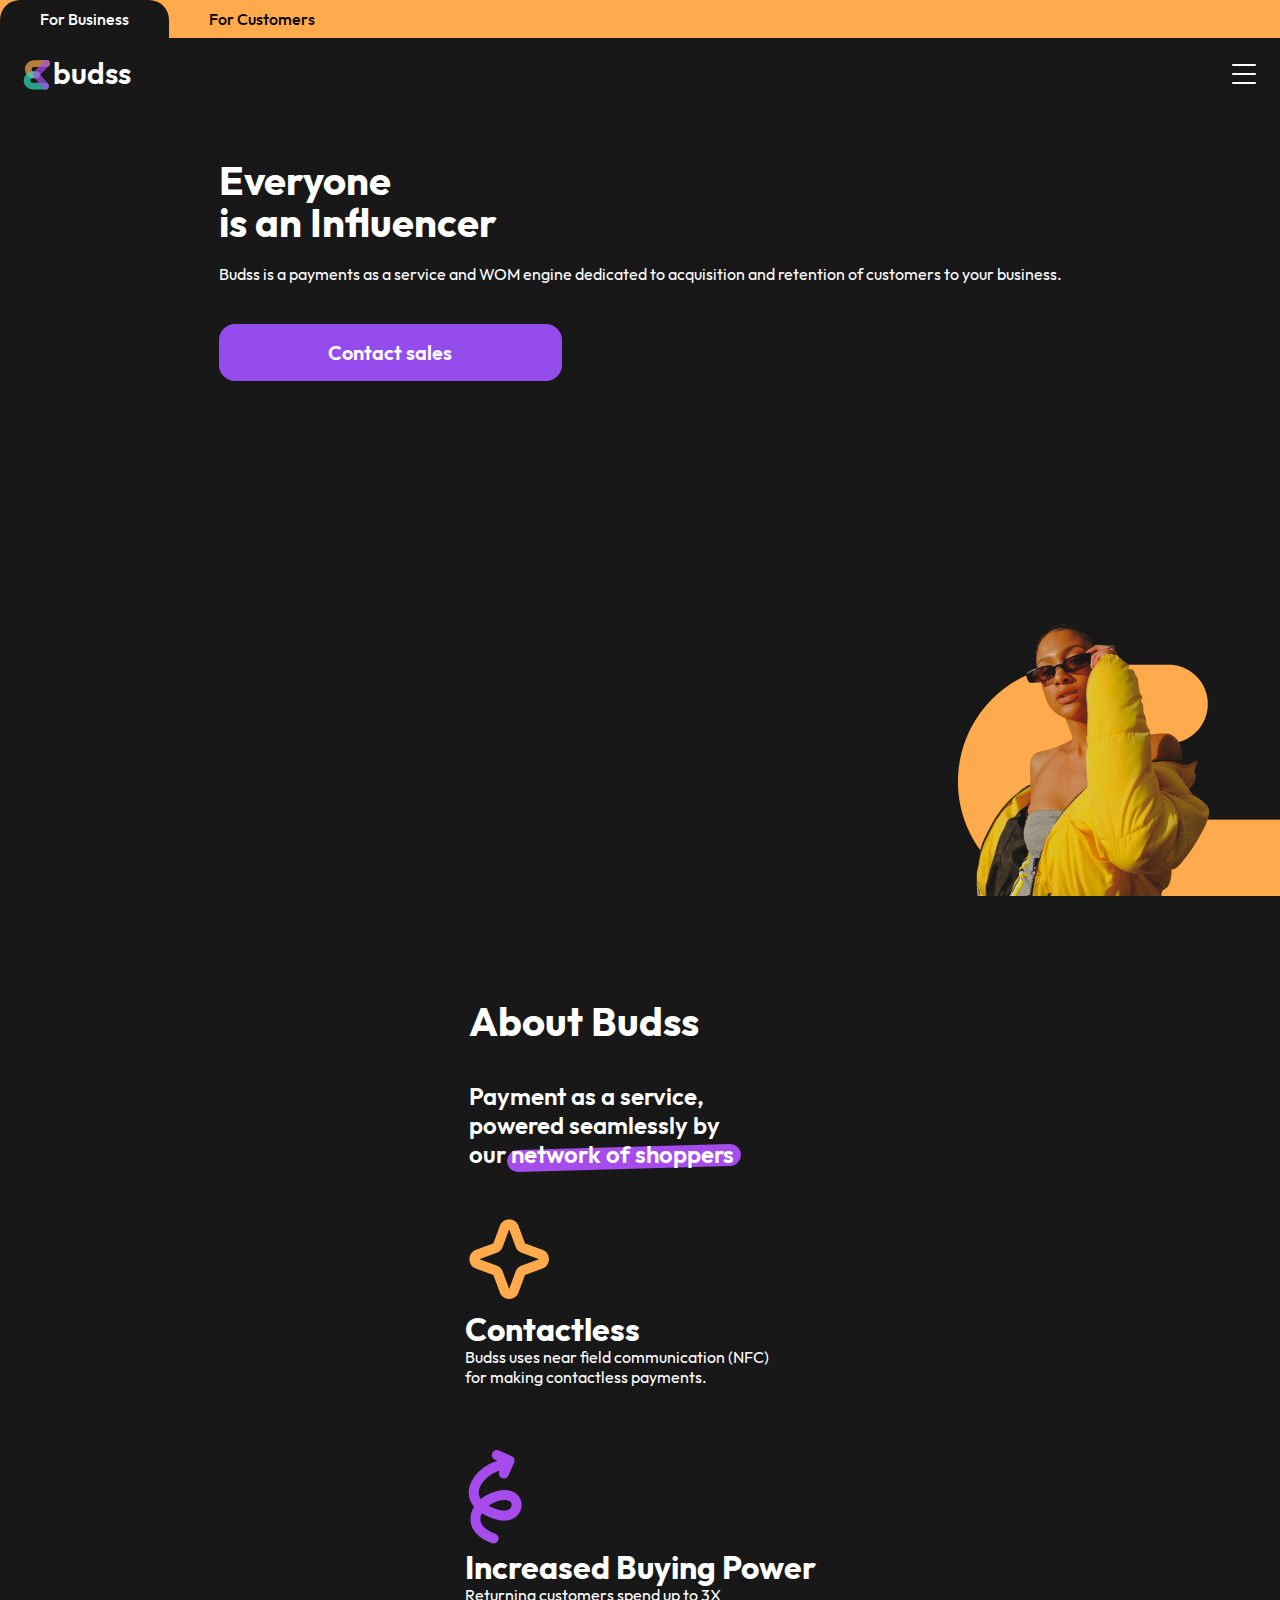
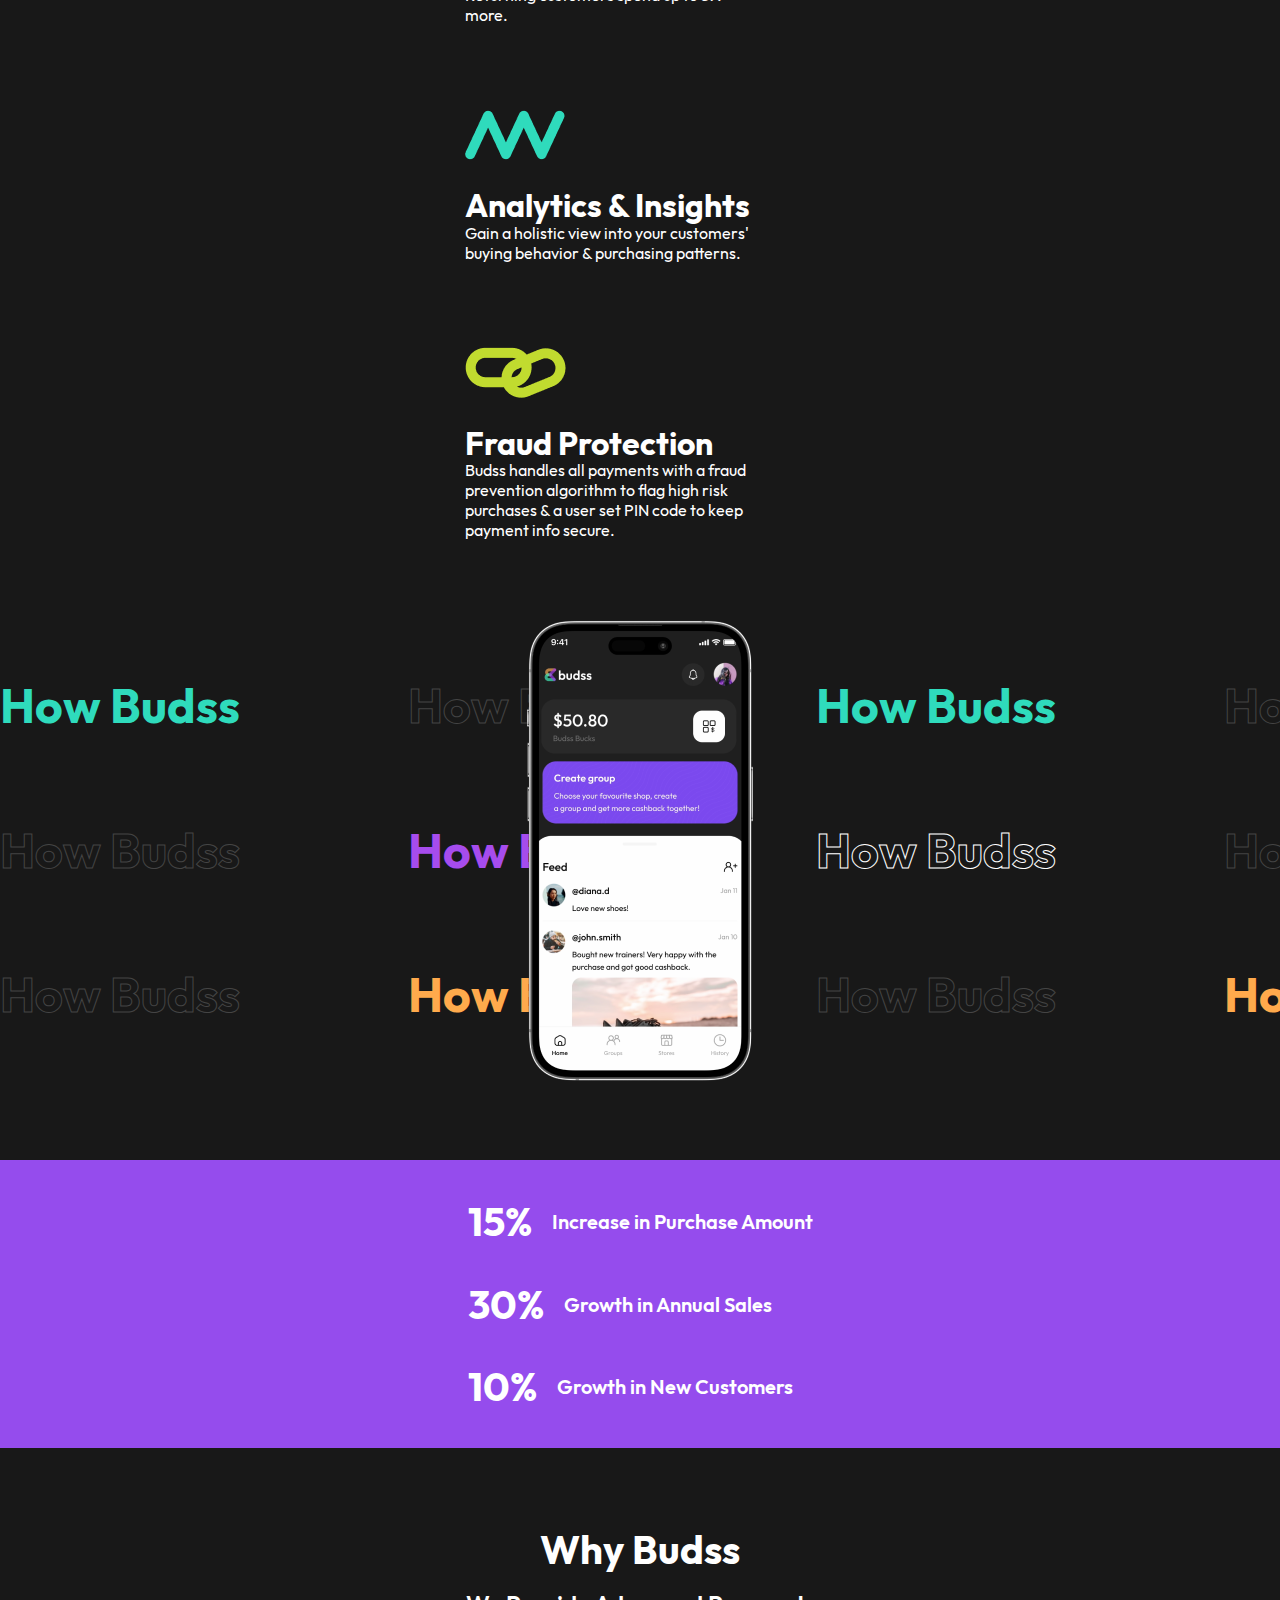
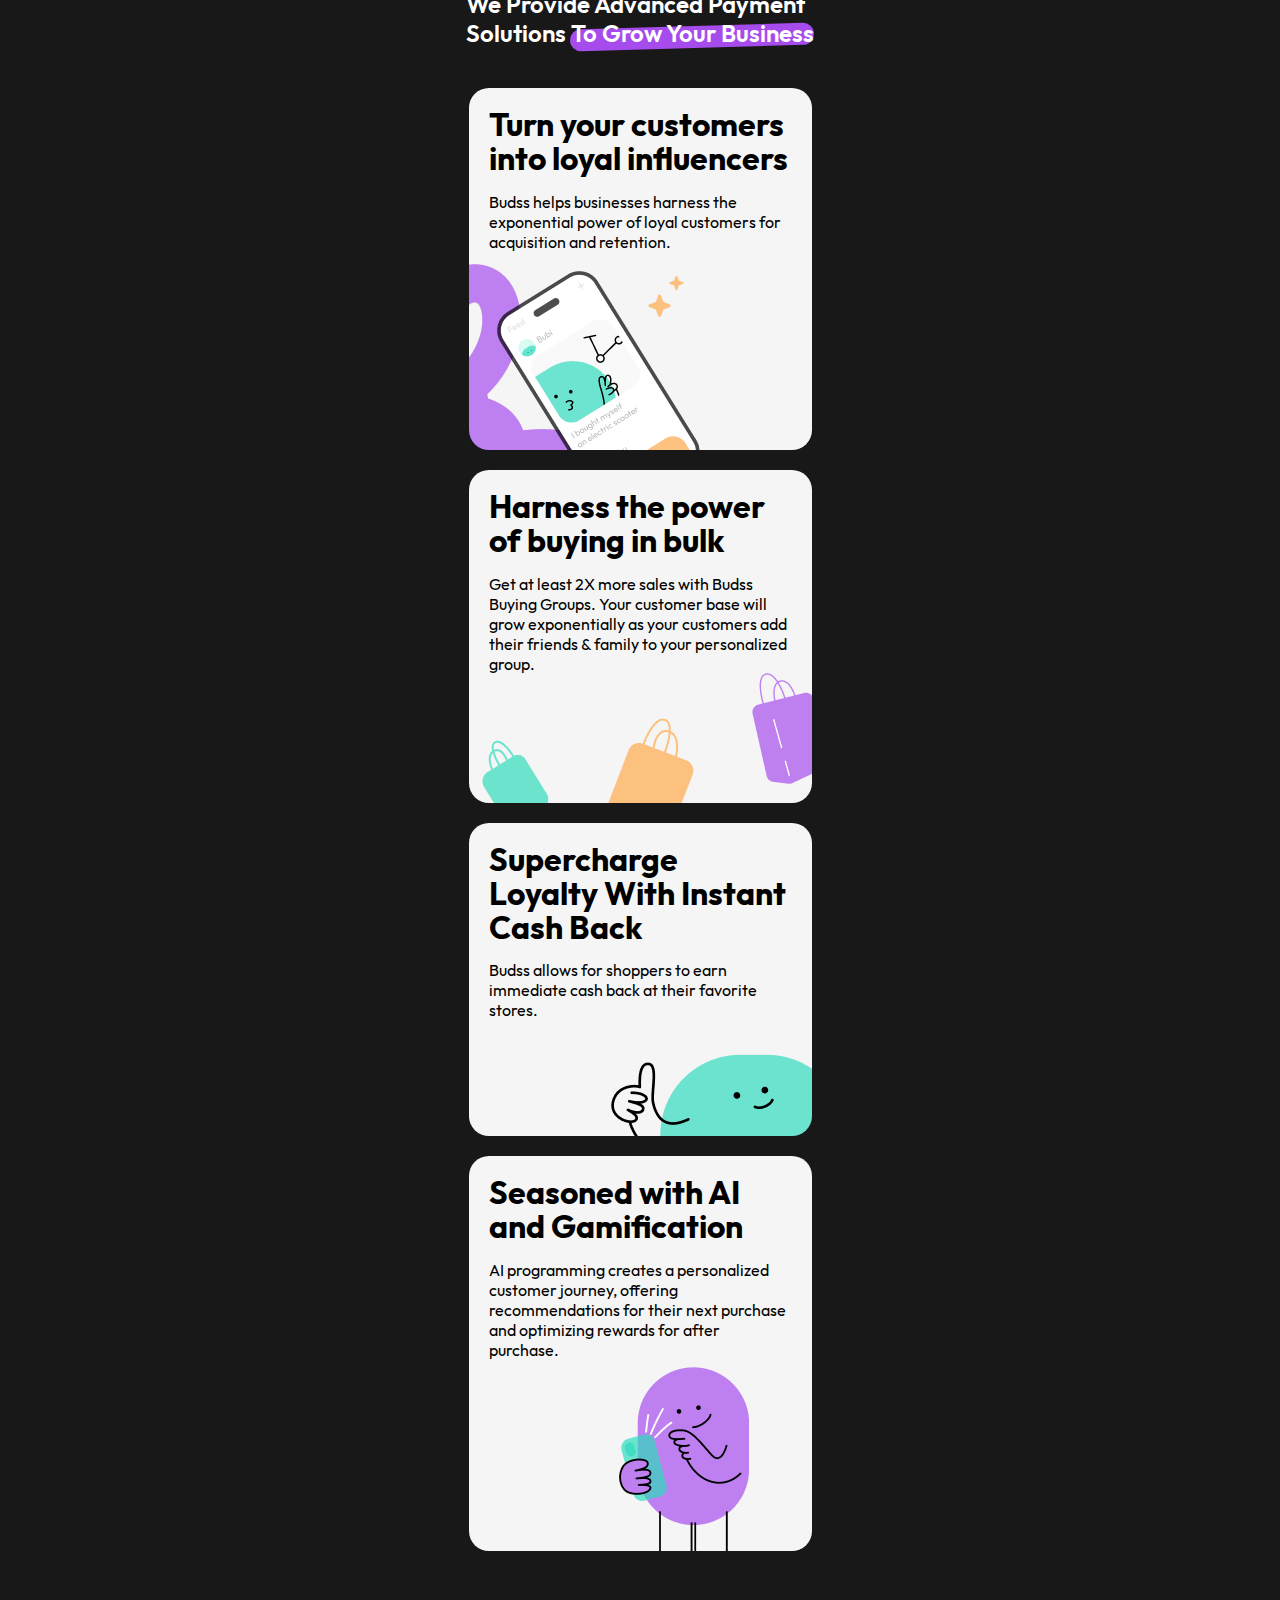
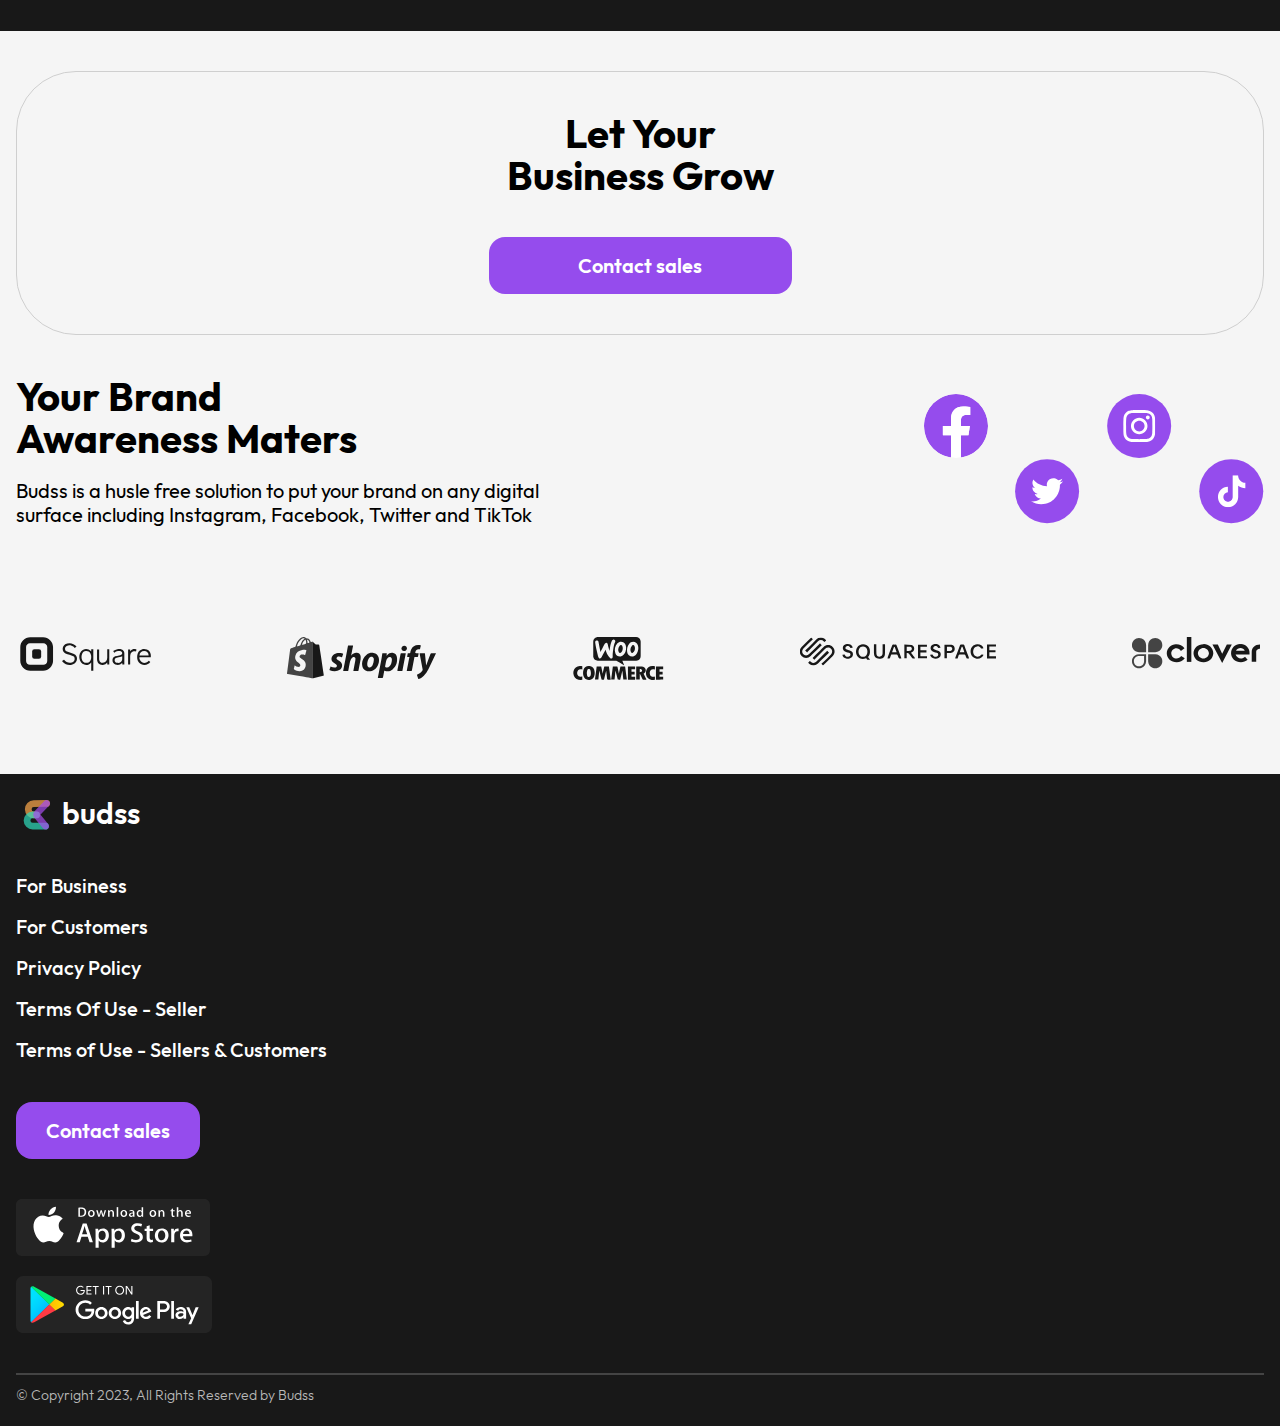
<file: index.html>
<!DOCTYPE html>
<html lang="en">
  <head>
    <meta charset="UTF-8" />
    <meta name="viewport" content="width=device-width, initial-scale=1.0" />
    <link href="style.css" rel="stylesheet" />
    <title>Budss</title>
  </head>
  <body>
    <nav class="nav">
      <ul class="nav__buttons">
        <li>
          <a
            href="#"
            title="for business"
            class="nav__button nav__button_active"
            >For Business</a
          >
        </li>
        <li>
          <a href="#" title="for customers" class="nav__button"
            >For Customers</a
          >
        </li>
      </ul>
    </nav>

    <header class="header">
      <a href="#" title="logo home" class="header__logo">budss</a>
      <button type="button" class="header__button-menu"></button>
      <button type="button" class="header__button-contact">
        Contact sales
      </button>
    </header>

    <div class="menu_background"></div>
    <nav class="menu">
      <div class="menu__header">
        <button type="button" class="menu__button-close"></button>
      </div>
      <button type="button" class="menu__button-contact">Contact sales</button>
      <ul class="menu__buttons-nav">
        <li><a href="#" class="menu__button-nav">For Business</a></li>
        <li><a href="#" class="menu__button-nav">For Customers</a></li>
        <li><a href="#" class="menu__button-nav">Privacy Policy</a></li>
        <li><a href="#" class="menu__button-nav">Terms Of Use - Seller</a></li>
        <li>
          <a href="#" class="menu__button-nav"
            >Terms of Use - Sellers & Customers</a
          >
        </li>
      </ul>
    </nav>

    <div class="cookies">
      <button type="button" class="cookies__button-close"></button>
      <p class="cookies__text">
        This website uses cookies to ensure you get the best experience on our
        website. They also allow us to analyze user behavior in order to
        constantly improve the website for you.
      </p>
      <ul class="cookies__buttons">
        <li>
          <button type="button" class="cookies__button cookies__button_accept">
            Accept
          </button>
        </li>
        <li>
          <button type="button" class="cookies__button cookies__button_decline">
            Decline
          </button>
        </li>
      </ul>
    </div>

    <div class="form-contact_background"></div>
    <div class="done">
      <button type="button" class="done__button-close"></button>
      <picture>
        <source
          media="(max-width: 1439px)"
          srcset="assets/images/like-mobile.png"
        />
        <source
          media="(min-width: 1440px)"
          srcset="assets/images/like-desktop.png"
        />
        <img src="assets/images/like-mobile.png" alt="like" />
      </picture>
      <h3 class="done__title">Thank you!</h3>
      <p class="done__text">
        Thank you, we have received your application and will contact you soon!
      </p>
      <button type="button" class="done__button">Super!</button>
    </div>
    <form class="form-contact">
      <div class="form-contact__inputs">
        <button type="button" class="form-contact__button-close"></button>

        <div class="form-contact__row">
          <label
            for="name-contact"
            class="form-contact__label form-contact__label_required"
            >Name</label
          >
          <input
            type="text"
            id="name-contact"
            class="form-contact__input"
            placeholder="Enter name"
          />
          <span id="name-error" class="form-contact__input-error"
            >This field is required.</span
          >
        </div>

        <div class="form-contact__row">
          <label
            for="email-contact"
            class="form-contact__label form-contact__label_required"
            >Email</label
          >
          <input
            type="text"
            id="email-contact"
            class="form-contact__input"
            placeholder="Enter email"
          />
          <span id="email-error" class="form-contact__input-error"
            >This field is required.</span
          >
        </div>

        <div class="form-contact__row">
          <label
            for="phone-number-contact"
            class="form-contact__label form-contact__label_required"
            >Phone number</label
          >
          <input
            type="tel"
            id="phone-number-contact"
            class="form-contact__input form-contact__flag"
            placeholder="+7 900 000 00 00"
          />
          <span id="phone-number-error" class="form-contact__input-error"
            >This field is required.</span
          >
        </div>

        <div class="form-contact__row">
          <label for="company-contact" class="form-contact__label"
            >Company</label
          >
          <input
            type="text"
            id="company-contact"
            class="form-contact__input"
            placeholder="Enter company"
          />
        </div>

        <div class="form-contact__row">
          <label for="url-contact" class="form-contact__label"
            >Website/Store URL</label
          >
          <input
            type="url"
            id="url-contact"
            class="form-contact__input"
            placeholder="Enter Website/Store URL"
          />
        </div>
      </div>

      <span id="form-error-message" class="form-contact__error"
        >Please fill in all required fields</span
      >

      <p class="form-contact__text">
        By submitting this form you are agreeing to Budss's
        <a href="#" class="form-contact__links" title="Privacy Policy"
          >Privacy Policy</a
        >
        and
        <a href="#" class="form-contact__links" title="Terms of Use"
          >Terms of Use</a
        >
      </p>

      <button type="submit" class="form-contact__button-submit">
        Contact sales
      </button>
    </form>

    <main class="main">
      <section class="hero">
        <div class="hero__wrap">
          <div class="hero__content">
            <h2 class="hero__title">Everyone<br />is an Influencer</h2>
            <p class="hero__text">
              Budss is a payments as a service and WOM engine dedicated to
              acquisition and retention of customers to your business.
            </p>
          </div>
          <button type="button" class="hero__button-contact">
            Contact sales
          </button>
        </div>

        <div class="hero__picture">
          <picture>
            <source
              media="(max-width: 1439px)"
              srcset="assets/images/girl275.png"
            />
            <source
              media="(min-width: 1440px)"
              srcset="assets/images/girl845.png"
            />
            <img
              class="hero__image-girl"
              src="assets/images/girl275.png"
              alt="girl"
            />
          </picture>
        </div>
      </section>

      <section class="about">
        <div class="about__title-container">
          <h2 class="about__title">About Budss</h2>
          <p class="about__title-text">
            Payment as a service,<br />powered seamlessly by<br />our network of
            shoppers
          </p>
        </div>
        <div class="about__content">
          <div class="about__wrap about__wrap_gap70">
            <div class="about__card">
              <picture>
                <img src="assets/images/star.png" alt="star" />
              </picture>
              <h3 class="about__subtitle">Contactless</h3>
              <p class="about__text about__text-width321">
                Budss uses near field communication (NFC) for making contactless
                payments.
              </p>
            </div>
            <div class="about__card">
              <picture>
                <img src="assets/images/row.png" alt="row" />
              </picture>
              <h3 class="about__subtitle about__subtitle_width300">
                Increased Buying Power
              </h3>
              <p class="about__text about__text-width301">
                Returning customers spend up to 3X more.
              </p>
            </div>
          </div>
          <div class="about__wrap about__wrap_gap85">
            <div class="about__card">
              <picture>
                <img src="assets/images/wave.png" alt="wave" />
              </picture>
              <h3 class="about__subtitle about__subtitle_width228">
                Analytics & Insights
              </h3>
              <p class="about__text about__text-width306">
                Gain a holistic view into your customers' buying behavior &
                purchasing patterns.
              </p>
            </div>
            <div class="about__card about__card_margin-bottom">
              <picture>
                <img src="assets/images/chain.png" alt="chain" />
              </picture>
              <h3 class="about__subtitle about__subtitle_width253">
                Fraud Protection
              </h3>
              <p class="about__text about__text-width336">
                Budss handles all payments with a fraud prevention algorithm to
                flag high risk purchases & a user set PIN code to keep payment
                info secure.
              </p>
            </div>
          </div>
        </div>
      </section>

      <div class="how-works">
        <div class="how-works__background">
          <div class="how-works__wrap">
            <div class="how-works__items how-works_marquee how-works_reverse">
              <div class="how-works__item how-works__item_green">
                How Budss Works
              </div>
              <div class="how-works__item how-works__item_black">
                How Budss Works
              </div>
            </div>
            <div
              aria-hidden="true"
              class="how-works__items how-works_marquee how-works_reverse"
            >
              <div class="how-works__item how-works__item_green">
                How Budss Works
              </div>
              <div class="how-works__item how-works__item_black">
                How Budss Works
              </div>
            </div>
          </div>
          <div class="how-works__wrap">
            <div class="how-works__items how-works_marquee">
              <div class="how-works__item how-works__item_black">
                How Budss Works
              </div>
              <div class="how-works__item how-works__item_purple">
                How Budss Works
              </div>
              <div class="how-works__item how-works__item_black2">
                How Budss Works
              </div>
            </div>
            <div aria-hidden="true" class="how-works__items how-works_marquee">
              <div class="how-works__item how-works__item_black">
                How Budss Works
              </div>
              <div class="how-works__item how-works__item_purple">
                How Budss Works
              </div>
              <div class="how-works__item how-works__item_black2">
                How Budss Works
              </div>
            </div>
          </div>
          <div class="how-works__wrap">
            <div class="how-works__items how-works_marquee how-works_reverse">
              <div class="how-works__item how-works__item_black">
                How Budss Works
              </div>
              <div class="how-works__item how-works__item_orange">
                How Budss Works
              </div>
            </div>
            <div
              aria-hidden="true"
              class="how-works__items how-works_marquee how-works_reverse"
            >
              <div class="how-works__item how-works__item_black">
                How Budss Works
              </div>
              <div class="how-works__item how-works__item_orange">
                How Budss Works
              </div>
            </div>
          </div>
        </div>
        <picture>
          <source
            media="(max-width: 1439px)"
            srcset="assets/images/phone228.png"
          />
          <source
            media="(min-width: 1440px)"
            srcset="assets/images/phone308.png"
          />
          <img
            class="how-works__image-phone"
            src="assets/images/phone228.png"
            alt="phone"
          />
        </picture>
      </div>

      <div class="statistic">
        <div class="statistic__content">
          <div class="statistic__wrap">
            <span class="statistic__percent">15%</span>
            <p class="statistic__text">
              Increase <br class="br-desktop" />in Purchase Amount
            </p>
          </div>
          <div class="statistic__wrap">
            <span class="statistic__percent">30%</span>
            <p class="statistic__text">
              Growth <br class="br-desktop" />in Annual Sales
            </p>
          </div>
          <div class="statistic__wrap">
            <span class="statistic__percent">10%</span>
            <p class="statistic__text">
              Growth in New <br class="br-desktop" />Customers
            </p>
          </div>
        </div>
      </div>

      <section class="why-budss">
        <div class="why-budss__title-container">
          <h2 class="why-budss__title">Why Budss</h2>
          <p class="why-budss__subtitle">
            We Provide Advanced Payment <br class="br-mobile" />Solutions
            <br class="br-desktop" />To Grow Your Business
          </p>
        </div>

        <div class="why-budss__cards">
          <div class="why-budss__wrap">
            <div class="why-budss__card1">
              <div class="why-budss__content">
                <h3 class="why-budss__card-title">
                  Turn your customers into loyal influencers
                </h3>
                <p class="why-budss__card-text why-budss__card-text_width334">
                  Budss helps businesses harness the exponential power of loyal
                  customers for acquisition and retention.
                </p>
              </div>
            </div>
            <div class="why-budss__card2">
              <div class="why-budss__content">
                <h3 class="why-budss__card-title">
                  Harness the power of buying in bulk
                </h3>
                <p class="why-budss__card-text why-budss__card-text_width416">
                  Get at least 2X more sales with Budss Buying Groups. Your
                  customer base will grow exponentially as your customers add
                  their friends & family to your personalized group.
                </p>
              </div>
            </div>
          </div>
          <div class="why-budss__wrap">
            <div class="why-budss__card3">
              <div class="why-budss__content">
                <h3
                  class="why-budss__card-title why-budss__card-title_width440"
                >
                  Supercharge Loyalty With Instant Cash Back
                </h3>
                <p class="why-budss__card-text why-budss__card-text_width308">
                  Budss allows for shoppers to earn immediate cash back at their
                  favorite stores.
                </p>
              </div>
            </div>
            <div class="why-budss__card4">
              <div class="why-budss__content">
                <h3
                  class="why-budss__card-title why-budss__card-title_width395"
                >
                  Seasoned with AI and Gamification
                </h3>
                <p class="why-budss__card-text why-budss__card-text_width402">
                  AI programming creates a personalized customer journey,
                  offering recommendations for their next purchase and
                  optimizing rewards for after purchase.
                </p>
              </div>
            </div>
          </div>
        </div>
      </section>

      <section class="brand">
        <div class="brand__contact">
          <h2 class="brand__contact-title">Let Your Business Grow</h2>
          <button type="button" class="brand__button-contact">
            Contact sales
          </button>
        </div>
        <div class="brand__wrap">
          <div class="brand__content">
            <h2 class="brand__title">Your Brand<br />Awareness Maters</h2>
            <p class="brand__text">
              Budss is a husle free solution to put your brand on any digital
              surface including Instagram, Facebook, Twitter and TikTok
            </p>
          </div>

          <div class="brand__social">
            <picture>
              <source
                media="(max-width: 1439px)"
                srcset="
                  assets/images/Facebook64(запрещенная_в_РФ_организация).svg
                "
              />
              <source
                media="(min-width: 1440px)"
                srcset="
                  assets/images/Facebook90(запрещенная_в_РФ_организация).svg
                "
              />
              <img
                src="assets/images/Facebook64(запрещенная_в_РФ_организация).svg"
                alt="Facebook (запрещенная в РФ организация)"
              />
            </picture>

            <picture>
              <source
                media="(max-width: 1439px)"
                srcset="
                  assets/images/Twitter64(запрещенная_в_РФ_организация).svg
                "
              />
              <source
                media="(min-width: 1440px)"
                srcset="
                  assets/images/Twitter90(запрещенная_в_РФ_организация).svg
                "
              />
              <img
                class="brand__image_margin-top"
                src="assets/images/Twitter64(запрещенная_в_РФ_организация).svg"
                alt="Twitter (запрещенная в РФ организация)"
              />
            </picture>

            <picture>
              <source
                media="(max-width: 1439px)"
                srcset="
                  assets/images/Instagram64(запрещенная_в_РФ_организация).svg
                "
              />
              <source
                media="(min-width: 1440px)"
                srcset="
                  assets/images/Instagram90(запрещенная_в_РФ_организация).svg
                "
              />
              <img
                src="assets/images/Instagram64(запрещенная_в_РФ_организация).svg"
                alt="Instagram (запрещенная в РФ организация)"
              />
            </picture>

            <picture>
              <source
                media="(max-width: 1439px)"
                srcset="assets/images/TikTok64.svg"
              />
              <source
                media="(min-width: 1440px)"
                srcset="assets/images/TikTok90.svg"
              />
              <img
                class="brand__image_margin-top"
                src="assets/images/TikTok64.svg"
                alt="TikTok"
              />
            </picture>
          </div>
        </div>
        <div class="brand__logos">
          <picture>
            <source
              media="(max-width: 1439px)"
              srcset="assets/images/square-logo-mobile.svg"
            />
            <source
              media="(min-width: 1440px)"
              srcset="assets/images/square-logo-desktop.svg"
            />
            <img src="assets/images/square-logo-mobile.svg" alt="square" />
          </picture>
          <picture>
            <source
              media="(max-width: 1439px)"
              srcset="assets/images/shopify-logo-mobile.svg"
            />
            <source
              media="(min-width: 1440px)"
              srcset="assets/images/shopify-logo-desktop.svg"
            />
            <img src="assets/images/shopify-logo-mobile.svg" alt="shopify" />
          </picture>
          <picture>
            <source
              media="(max-width: 1439px)"
              srcset="assets/images/woocommerce-logo-mobile.svg"
            />
            <source
              media="(min-width: 1440px)"
              srcset="assets/images/woocommerce-logo-desktop.svg"
            />
            <img
              src="assets/images/woocommerce-logo-mobile.svg"
              alt="woocommerce"
            />
          </picture>
          <picture>
            <source
              media="(max-width: 1439px)"
              srcset="assets/images/squarespace-logo-mobile.svg"
            />
            <source
              media="(min-width: 1440px)"
              srcset="assets/images/squarespace-logo-desktop.svg"
            />
            <img
              src="assets/images/squarespace-logo-mobile.svg"
              alt="squarespace"
            />
          </picture>
          <picture>
            <source
              media="(max-width: 1439px)"
              srcset="assets/images/clover-logo-mobile.svg"
            />
            <source
              media="(min-width: 1440px)"
              srcset="assets/images/clover-logo-desktop.svg"
            />
            <img src="assets/images/clover-logo-mobile.svg" alt="clover" />
          </picture>
        </div>
      </section>
    </main>

    <footer class="footer">
      <div class="footer__content">
        <div class="footer__wrap">
          <nav class="footer__nav">
            <a href="#" title="logo home" class="footer__logo">budss</a>
            <ul class="footer__buttons-nav">
              <li><a href="#" class="footer__button-nav">For Business</a></li>
              <li><a href="#" class="footer__button-nav">For Customers</a></li>
              <li>
                <a
                  href="#"
                  class="footer__button-nav footer__button-nav_display-none"
                  >Privacy Policy</a
                >
              </li>
              <li>
                <a
                  href="#"
                  class="footer__button-nav footer__button-nav_display-none"
                  >Terms Of Use - Seller</a
                >
              </li>
              <li>
                <a
                  href="#"
                  class="footer__button-nav footer__button-nav_display-none"
                  >Terms of Use - Sellers & Customers</a
                >
              </li>
            </ul>
          </nav>
          <button type="button" class="footer__button-contact">
            Contact sales
          </button>
          <div class="footer__download">
            <a href="#" title="appstore" class="footer__button-download">
              <picture>
                <img src="assets/images/appstore.svg" alt="appstore" />
              </picture>
            </a>
            <a href="#" title="googleplay" class="footer__button-download">
              <picture>
                <img src="assets/images/googleplay.svg" alt="googleplay" />
              </picture>
            </a>
          </div>
        </div>
        <div class="footer__copyright-wrap">
          <div class="footer__copyright">
            <p class="footer__copyright-text">
              © Copyright 2023, All Rights Reserved by Budss
            </p>
          </div>
          <nav class="footer__copyright-nav">
            <ul class="copyright__buttons-nav">
              <li>
                <a href="#" class="copyright__button-nav">Privacy Policy</a>
              </li>
              <li>
                <a href="#" class="copyright__button-nav"
                  >Terms Of Use - Seller</a
                >
              </li>
              <li>
                <a href="#" class="copyright__button-nav"
                  >Terms of Use - Sellers & Customers</a
                >
              </li>
            </ul>
          </nav>
        </div>
      </div>
    </footer>

    <script src="script.js"></script>
  </body>
</html>
</file>
<file: style.css>
* {
  box-sizing: border-box;
  font-family: "Outfit Light";
  font-size: 16px;
}

body {
  min-width: 375px;
  background: #181818;
  margin: 0;
  padding: 0;
}

h1,
h2,
h3 {
  font-family: "Outfit Bold";
  margin: 0;
  padding: 0;
  color: #ffffff;
}

@font-face {
  font-family: "Outfit Light";
  src: url("assets/fonts/Outfit-Light.woff2");
}
@font-face {
  font-family: "Outfit Medium";
  src: url("assets/fonts/Outfit-Medium.woff2");
}
@font-face {
  font-family: "Outfit SemiBold";
  src: url("assets/fonts/Outfit-SemiBold.woff2");
}
@font-face {
  font-family: "Outfit Bold";
  src: url("assets/fonts/Outfit-Bold.woff2");
}
@font-face {
  font-family: "Outfit Regular";
  src: url("assets/fonts/Outfit-Regular.woff2");
}

p {
  padding: 0;
  margin: 0;
  color: #ffffff;
}

ul {
  list-style: none;
  margin: 0;
  padding: 0;
}

a {
  text-decoration: none;
}

a {
  color: #ffffff;
}

/* NAVIGATION */

.nav {
  width: 100%;
  height: 38px;
  background: #ffaa4c;
  display: flex;
  justify-content: flex-start;
}

.nav__buttons {
  display: flex;
  flex-direction: row;
}

.nav__buttons li {
  display: flex;
}

.nav__button {
  height: 38px;
  font-family: "Outfit Medium";
  color: #000000;
  padding: 9px 40px;
}

.nav__button_active {
  background: #181818;
  color: #ffffff;
  border-top-left-radius: 20px;
  border-top-right-radius: 20px;
}
/* HEADER */

.header {
  padding: 16px 16px;
  height: 71px;
  width: 100%;
  display: flex;
  justify-content: space-between;
  align-items: center;
  position: sticky;
  top: 0;
  background: #181818;
  z-index: 10;
}

.header__logo {
  font-family: "Outfit SemiBold";
  font-size: 29.6px;
  line-height: 13.6px;
  color: #ffffff;
  width: 115px;
  height: 39px;
  display: flex;
  align-items: center;
  justify-content: flex-end;
  position: relative;
}

.header__logo::before {
  content: "";
  position: absolute;
  left: 0px;
  background: url("assets/images/logo.svg") no-repeat;
  width: 42px;
  height: 42px;
}

.header__button-menu {
  border: none;
  background: url("assets/images/burger.svg");
  width: 40px;
  height: 40px;
  cursor: pointer;
}

.header__button-contact {
  display: none;
  font-family: "Outfit SemiBold";
  font-size: 20px;
  color: #ffffff;
  padding: 16px 30px;
  background: #954ced;
  border: none;
  border-radius: 16px;
  cursor: pointer;
}

/* MENU */

.menu_background {
  display: none;
  position: fixed;
  top: 0;
  bottom: 0;
  right: 0;
  left: 0;
  background: rgba(0, 0, 0, 0.2);
  z-index: 20;
}

.menu {
  display: none;
  flex-direction: column;
  justify-content: space-between;
  max-width: 375px;
  position: fixed;
  top: 0;
  bottom: 0;
  right: 0;
  left: 0;
  background: #181818;
  padding: 16px;
  z-index: 100;
}

.menu__header {
  height: 71px;
  display: flex;
  justify-content: flex-end;
}

.menu__button-close {
  background: url("assets/images/close.svg");
  width: 40px;
  height: 40px;
  border: none;
  cursor: pointer;
}

.menu__button-contact {
  font-family: "Outfit SemiBold";
  font-size: 20px;
  color: #ffffff;
  background: #954ced;
  border-radius: 16px;
  border: none;
  padding: 16px;
  cursor: pointer;
  transition: 0.3s ease;
}

.menu__buttons-nav {
  margin-bottom: 190px;
}

.menu__button-nav {
  font-family: "Outfit Medium";
  font-size: 20px;
  line-height: 36px;
  cursor: pointer;
}

.menu_display {
  display: flex;
}

/* COOKIES */

.cookies {
  width: 335px;
  background: #ffffff;
  padding: 30px 20px;
  position: fixed;
  bottom: 20px;
  left: calc(50% - 335px / 2);
  display: none;
  flex-direction: column;
  border-radius: 16px;
  z-index: 1000;
}

.cookies__button-close {
  content: "";
  position: absolute;
  width: 26px;
  height: 26px;
  background: url("assets/images/button-close-small.svg");
  border: none;
  top: 16px;
  right: 16px;
  cursor: pointer;
}

.cookies__text {
  margin-bottom: 40px;
  color: #383838;
  font-size: 20px;
  line-height: 140%;
}

.cookies__buttons {
  display: flex;
  flex-direction: column;
  gap: 20px;
}

.cookies__button {
  height: 57px;
  font-family: "Outfit SemiBold";
  font-size: 20px;
  padding: 16px 30px;
  width: 100%;
  border-radius: 16px;
  border: none;
  cursor: pointer;
}

.cookies__button_accept {
  background: #954ced;
  color: #ffffff;
}

.cookies__button_decline {
  background: #ffffff;
  outline: 2px solid #954ced;
  outline-offset: -2px;
}

.cookies_display-none {
  display: none;
}

.cookies_display {
  display: flex;
}

/* HERO */

.hero {
  height: calc(100vh - 109px);
  width: 100%;
  display: flex;
  flex-direction: column;
  justify-content: space-between;
  align-items: center;
  margin-bottom: 100px;
}

.hero__wrap {
  padding: 0 16px;
}

.hero__content {
  margin-top: 50px;
  margin-bottom: 40px;
}

.hero__title {
  font-size: 40px;
  line-height: 106%;
  margin-bottom: 20px;
}

.hero__text {
  font-family: "Outfit Regular";
  font-size: 16px;
  color: #ffffff;
}

.hero__button-contact {
  width: 343px;
  height: 57px;
  background: #954ced;
  color: #ffffff;
  font-family: "Outfit Semibold";
  border: none;
  font-size: 20px;
  border-radius: 16px;
  padding: 16px 30px;
  cursor: pointer;
  transition: 0.3s ease;
}

.hero__picture {
  width: 100%;
  display: flex;
  justify-content: flex-end;
}

/* ABOUT */

.about {
  width: 100%;
  max-width: 1440px;
  padding: 0 16px;
  margin: 40px 0;
  display: flex;
  flex-direction: column;
  align-items: center;
}

.about__title-container {
  width: 343px;
  margin-bottom: 40px;
}

.about__title {
  font-size: 40px;
  line-height: 106%;
  margin-bottom: 40px;
}

.about__title-text {
  font-family: "Outfit SemiBold";
  font-size: 24px;
  line-height: 120%;
  position: relative;
}

.about__title-text::after {
  position: absolute;
  content: "";
  bottom: 0;
  left: 38px;
  width: 234px;
  height: 22px;
  background: #a64ced;
  border-radius: 30px;
  z-index: -1;
  transform: rotate(-1.65deg);
}

.about__card {
  display: flex;
  flex-direction: column;
  margin-bottom: 60px;
}

.about__card_margin-bottom {
  margin-bottom: 0;
}

.about__subtitle {
  font-size: 32px;
  line-height: 106%;
}

.about__text {
  font-family: "Outfit Regular";
  font-size: 16px;
}

.about__text-width321 {
  width: 321px;
}
.about__text-width301 {
  width: 301px;
}
.about__text-width306 {
  width: 306px;
}
.about__text-width336 {
  width: 336px;
}

/* HOW WORKS */

.how-works {
  position: relative;
  padding: 100px 0;
  width: 100%;
  max-width: 1440px;
  height: 540px;
  margin-bottom: 40px;
}

.how-works__background {
  width: 100%;
  height: 100%;
  display: flex;
  flex-direction: column;
  justify-content: space-between;
}

.how-works__wrap {
  width: 100%;
  height: 51px;
  display: flex;
  overflow: hidden;
}

.how-works__items {
  display: flex;
}

.how-works__item {
  width: 388px;
  font-family: "Outfit Bold";
  font-size: 48px;
  line-height: 106%;
  margin-right: 20px;
}

.how-works__item_green {
  color: #2fdbbc;
}

.how-works__item_black {
  color: transparent;
  -webkit-text-stroke: 1px #444444;
}

.how-works__item_black2 {
  color: transparent;
  -webkit-text-stroke: 1px #ffffff;
}

.how-works__item_purple {
  color: #a64ced;
}

.how-works__item_orange {
  color: #ffaa4c;
}

.how-works_marquee {
  animation: scroll 20s linear infinite;
}

.how-works_reverse {
  animation-direction: reverse;
}

@keyframes scroll {
  from {
    transform: translateX(0);
  }
  to {
    transform: translateX(calc(-100%));
  }
}

.how-works__image-phone {
  position: absolute;
  top: 40px;
  left: calc(50% - 228px / 2);
}

/* STATISTIC */

.statistic {
  width: 100%;
  padding: 40px 0;
  background: #954ced;
  display: flex;
  justify-content: center;
  align-items: center;
  margin-bottom: 40px;
}

.statistic__content {
  display: flex;
  flex-direction: column;
  gap: 40px;
}

.statistic__wrap {
  display: flex;
  flex-direction: row;
  align-items: center;
}

.statistic__percent {
  font-family: "Outfit Bold";
  font-size: 40px;
  line-height: 106%;
  color: #ffffff;
  margin-right: 20px;
}

.statistic__text {
  font-family: "Outfit SemiBold";
  font-size: 20px;
}

/* WHY BUDSS */

.why-budss {
  padding: 40px 0;
  display: flex;
  flex-direction: column;
  align-items: center;
  margin-bottom: 40px;
}

.why-budss__title-container {
  display: flex;
  flex-direction: column;
  align-items: center;
}

.why-budss__title {
  font-size: 40px;
  line-height: 106%;
  margin-bottom: 20px;
}

.why-budss__subtitle {
  font-family: "Outfit SemiBold";
  font-size: 24px;
  line-height: 120%;
  position: relative;
  margin-bottom: 40px;
}

.why-budss__subtitle::after {
  position: absolute;
  content: "";
  bottom: 0;
  right: 0;
  width: 244px;
  height: 22px;
  background: #a64ced;
  z-index: -1;
  border-radius: 30px;
  transform: rotate(-1.63deg);
}

.why-budss__cards {
  display: flex;
  flex-direction: column;
  align-items: center;
  gap: 20px;
}

.why-budss__wrap {
  display: flex;
  flex-direction: column;
  width: 343px;
  gap: 20px;
}

.why-budss__card1 {
  height: 362px;
  padding: 20px;
  border-radius: 20px;
  background: url("assets/images/card1-background-mobile.png") 0 100% no-repeat,
    #f5f5f5;
}
.why-budss__card2 {
  height: 333px;
  padding: 20px;
  border-radius: 20px;
  background: url("assets/images/card2-green-bag-mobile.png") 10px 269px
      no-repeat,
    url("assets/images/card2-orange-bag-mobile.png") 135px 247px no-repeat,
    url("assets/images/card2-purple-bag-mobile.png") 282px 201px no-repeat,
    #f5f5f5;
}
.why-budss__card3 {
  height: 313px;
  padding: 20px;
  border-radius: 20px;
  background: url("assets/images/card3-green-dude-mobile.png") 100% 100%
      no-repeat,
    #f5f5f5;
}
.why-budss__card4 {
  height: 395px;
  padding: 20px;
  border-radius: 20px;
  background: url("assets/images/card4-purple-dude-mobile.png") 145px 100%
      no-repeat,
    #f5f5f5;
}

.why-budss__card-title {
  font-size: 32px;
  line-height: 106%;
  color: #000000;
  margin-bottom: 16px;
}

.why-budss__card-text {
  font-family: "Outfit Regular";
  font-size: 16px;
  color: #000000;
}

/* BRAND */

.brand {
  width: 100%;
  display: flex;
  flex-direction: column;
  align-items: center;
  background: #f5f5f5;
  padding: 40px 16px;
  gap: 40px;
}

.brand__contact {
  width: 100%;
  max-width: 1440px;
  display: flex;
  flex-direction: column;
  align-items: center;
  border: 1px solid #cfcfcf;
  border-radius: 60px;
  padding: 40px 0;
  gap: 40px;
}

.brand__contact-title {
  text-align: center;
  font-size: 40px;
  line-height: 106%;
  color: #000000;
  width: 303px;
}

.brand__button-contact {
  width: 303px;
  font-family: "Outfit SemiBold";
  font-size: 20px;
  color: #ffffff;
  background: #954ced;
  border-radius: 16px;
  border: none;
  padding: 16px;
  cursor: pointer;
  transition: 0.3s ease;
}

.brand__wrap {
  width: 100%;
  max-width: 1440px;
  display: flex;
  flex-wrap: wrap;
  align-items: center;
  justify-content: space-between;
}

.brand__content {
  display: flex;
  flex-direction: column;
  margin-bottom: 20px;
}

.brand__title {
  font-size: 40px;
  line-height: 106%;
  color: #000000;
  margin-bottom: 20px;
}

.brand__text {
  max-width: 537px;
  font-family: "Outfit Regular";
  font-size: 20px;
  line-height: 120%;
  color: #000000;
}

.brand__social {
  width: 340px;
  display: flex;
  justify-content: space-between;
}

.brand__image_margin-top {
  margin-top: 65px;
}

.brand__logos {
  width: 100%;
  max-width: 1440px;
  padding: 50px 4px;
  display: flex;
  flex-wrap: wrap;
  justify-content: space-between;
  gap: 30px;
}

/* FOOTER */

.footer {
  padding: 20px 16px;
}

.fooret__wrap {
  margin-bottom: 40px;
}

.footer__nav {
  display: flex;
  flex-direction: column;
  margin-bottom: 40px;
}

.footer__logo {
  height: 39px;
  font-family: "Outfit SemiBold";
  font-size: 29.6px;
  line-height: 13.6px;
  color: #ffffff;
  width: 124px;
  display: flex;
  align-items: center;
  justify-content: flex-end;
  position: relative;
  margin-bottom: 40px;
}

.footer__logo::before {
  content: "";
  position: absolute;
  left: 0px;
  background: url("assets/images/logo.svg");
  width: 42px;
  height: 42px;
}

.footer__buttons-nav {
  display: flex;
  flex-direction: column;
  gap: 16px;
}

.footer__button-nav {
  font-family: "Outfit Medium";
  font-size: 20px;
}

.footer__button-contact {
  font-family: "Outfit SemiBold";
  font-size: 20px;
  color: #ffffff;
  background: #954ced;
  border: none;
  border-radius: 16px;
  padding: 16px 30px;
  margin-bottom: 40px;
  cursor: pointer;
  transition: 0.3s ease;
}

.footer__download {
  display: flex;
  flex-direction: column;
  gap: 20px;
  margin-bottom: 40px;
}

.footer__button-download {
  height: 57px;
  width: max-content;
}

.footer__copyright-wrap {
  border-top: 2px solid #444444;
  padding-top: 10px;
}

.footer__copyright-text {
  font-size: 14px;
  line-height: 150%;
  color: #b9b9b9;
}

.footer__copyright-nav {
  display: none;
}

/* FORM-CONTACT */
.form-contact_background {
  display: none;
  position: fixed;
  top: 0;
  bottom: 0;
  right: 0;
  left: 0;
  background: rgba(0, 0, 0, 0.2);
  z-index: 140;
}
.form-contact {
  padding: 20px 16px;
  background: #ffffff;
  border-radius: 20px;
  position: fixed;
  left: calc(50% - 335px / 2);
  top: calc(50% - 547px / 2);
  display: none;
  flex-direction: column;
  gap: 20px;
  z-index: 150;
}

.form-contact__inputs {
  position: relative;
  display: flex;
  flex-direction: column;
  gap: 10px;
  width: 303px;
}

.form-contact__row {
  display: flex;
  flex-direction: column;
  gap: 4px;
}

.form-contact__label {
  font-family: "Outfit Medium";
  font-size: 14px;
  line-height: 22px;
}

.form-contact__label_required::after {
  content: " *";
  color: #ff6c2d;
}

.form-contact__input {
  padding: 10px 16px;
  border-radius: 14px;
  border: 1px solid #f1f1f1;
  font-family: "Outfit Regular";
  font-size: 14px;
  line-height: 22px;
  outline: none;
}

.form-contact__input::placeholder {
  font-family: "Outfit Regular";
  font-size: 14px;
  line-height: 22px;
  color: #a7a7a7;
}

.form-contact__input:focus {
  border: 1px solid #a7a7a7;
}

.form-contact__input-error {
  display: none;
  font-family: "Outfit Regular";
  font-size: 12px;
  line-height: 20px;
  color: #ec1211;
}

.form-contact__error {
  display: none;
  font-family: "Outfit Regular";
  font-size: 16px;
  color: #ec1211;
}

#phone-number-contact {
  padding-left: 50px;
  position: relative;
}

.form-contact__flag {
  background: url("assets/images/russian-federation.svg") 16px 12px no-repeat;
}

.form-contact__text {
  width: 303px;
  font-size: 14px;
  line-height: 140%;
  color: #000000;
}

.form-contact__links {
  color: #954ced !important;
  text-decoration: underline;
  font-size: 14px;
}

.form-contact__button-submit {
  color: #ffffff;
  font-family: "Outfit SemiBold";
  font-size: 20px;
  padding: 16px 30px;
  background: #954ced;
  border: none;
  border-radius: 16px;
  cursor: pointer;
}

.form-contact__button-close {
  content: "";
  position: absolute;
  width: 26px;
  height: 26px;
  background: url("assets/images/button-close-small.svg");
  border: none;
  top: -12px;
  right: 0;
  cursor: pointer;
}

/* DONE */
.done {
  position: fixed;
  left: calc(50% - 335px / 2);
  top: calc(50% - 477px / 2);
  background: #ffffff;
  padding: 40px 20px;
  display: none;
  flex-direction: column;
  gap: 20px;
  align-items: center;
  border-radius: 20px;
  z-index: 150;
}

.done__title {
  color: #a64ced;
  font-family: "Outfit SemiBold";
  line-height: 120%;
  font-size: 24px;
}

.done__text {
  font-family: "Outfit Regular";
  font-size: 20px;
  line-height: 120%;
  color: #444444;
  width: 295px;
  text-align: center;
}

.done__button-close {
  position: absolute;
  top: 16px;
  right: 12px;
  border: none;
  background: url("assets/images/button-close-small.svg");
  width: 26px;
  height: 26px;
  cursor: pointer;
}

.done__button {
  width: 255px;
  border: none;
  color: #ffffff;
  font-family: "Outfit SemiBold";
  font-size: 20px;
  background: #954ced;
  border-radius: 16px;
  padding: 16px 30px;
  cursor: pointer;
  transition: 0.3s ease;
}

.br-desktop {
  display: none;
}

.br-mobile {
  display: block;
}

.done__button:hover,
.form-contact__button-submit:hover,
.cookies__button_accept:hover,
.header__button-contact:hover,
.footer__button-contact:hover,
.brand__button-contact:hover,
.menu__button-contact:hover,
.hero__button-contact:hover {
  background: #181818;
  color: #ffffff;
  transition: 0.3s ease;
}

.done__button:focus,
.form-contact__button-submit:focus,
.cookies__button_accept:focus,
.header__button-contact:focus,
.footer__button-contact:focus,
.brand__button-contact:focus,
.menu__button-contact:focus,
.hero__button-contact:focus {
  outline: 4px solid #ba8bf3;
  outline-offset: -4px;
}

.done__button:active,
.form-contact__button-submit:active,
.cookies__button_accept:active,
.header__button-contact:active,
.footer__button-contact:active,
.brand__button-contact:active,
.menu__button-contact:active,
.hero__button-contact:active {
  background: #7b31d4;
}

.done__button:disabled,
.form-contact__button-submit:disabled,
.cookies__button_accept:disabled,
.header__button-contact:disabled,
.footer__button-contact:disabled,
.brand__button-contact:disabled,
.menu__button-contact:disabled,
.hero__button-contact:disabled {
  background: #b9b9b9;
}

/* ADAPTIVE */

@media (min-width: 1440px) {
  .nav {
    padding-left: 60px;
  }

  .header {
    padding: 0 60px;
  }

  .header__logo {
    width: 145px;
    height: 49px;
    font-size: 37px;
    line-height: 17px;
  }

  .header__logo::before {
    width: 52px;
    height: 52px;
    background-size: cover;
  }

  .header__button-menu {
    display: none;
  }

  .header__button-contact {
    display: block;
  }

  .cookies {
    width: 1287px;
    left: calc(50% - 1287px / 2);
    padding: 30px;
    flex-direction: row;
    align-items: center;
    justify-content: space-between;
  }

  .cookies__text {
    width: 783px;
    margin-bottom: 0px;
  }

  .cookies__buttons {
    flex-direction: row;
    margin-right: 30px;
  }

  .main {
    display: flex;
    flex-direction: column;
    align-items: center;
  }

  .hero {
    flex-direction: row;
    max-width: 1440px;
  }

  .hero__wrap {
    padding: 0;
    margin-left: 110px;
    margin-bottom: 140px;
  }

  .hero__content {
    margin-top: 0px;
  }

  .hero__title {
    font-size: 96px;
    width: 671px;
  }

  .hero__text {
    font-size: 20px;
    width: 534px;
  }

  .hero__button-contact {
    width: auto;
  }

  .about {
    margin: 0;
    margin-bottom: 100px;
    padding: 0;
    flex-direction: row;
    align-items: normal;
    background: url("assets/images/about-background-desktop.png") 0 100%
      no-repeat;
  }

  .about__title-container {
    width: max-content;
    margin-bottom: 0;
    padding-left: 60px;
  }

  .about__title {
    font-size: 96px;
    margin-bottom: 80px;
    width: 100%;
  }

  .about__title-text {
    font-size: 36px;
    line-height: auto;
  }

  .about__title-text::after {
    width: 354px;
    left: 55px;
    height: 35px;
  }

  .about__content {
    display: flex;
    flex-direction: column;
    gap: 70px;
    margin-top: 180px;
    margin-left: -22px;
  }

  .about__wrap {
    display: flex;
  }

  .about__wrap_gap70 {
    gap: 70px;
  }

  .about__wrap_gap85 {
    gap: 85px;
  }

  .about__card {
    margin-bottom: 0px;
  }

  .about__subtitle {
    margin-top: 10px;
    margin-bottom: 20px;
    font-size: 48px;
  }

  .about__subtitle_width300 {
    width: 300px;
  }
  .about__subtitle_width228 {
    width: 228px;
  }
  .about__subtitle_width253 {
    width: 253px;
  }

  .about__text {
    font-size: 24px;
    line-height: 120%;
  }

  .how-works {
    margin-bottom: 100px;
    height: 636px;
    padding: 68px 0 46px;
  }

  .how-works__wrap {
    height: 136px;
  }

  .how-works__item {
    font-size: 128px;
    width: 1034px;
  }

  .how-works__image-phone {
    top: 0;
    left: calc(50% - 308px / 2);
  }

  @keyframes scroll {
    from {
      transform: translateX(0);
    }
    to {
      transform: translateX(calc(-100%));
    }
  }

  .statistic {
    flex-direction: row;
    justify-content: center;
    margin-bottom: 100px;
  }

  .statistic__content {
    flex-direction: row;
    gap: 100px;
  }

  .statistic__wrap {
    flex-direction: column;
    align-items: flex-start;
  }

  .statistic__percent {
    font-size: 64px;
    margin-right: 0;
    margin-bottom: 16px;
  }

  .statistic__text {
    font-size: 24px;
    line-height: 120%;
  }

  .why-budss {
    padding: 0;
    margin-bottom: 100px;
  }

  .why-budss__title {
    font-size: 64px;
  }

  .why-budss__subtitle {
    text-align: center;
    font-size: 36px;
    line-height: auto;
    margin-bottom: 70px;
  }

  .why-budss__subtitle::after {
    width: 387px;
    height: 35px;
    right: 139px;
  }

  .why-budss__wrap {
    flex-direction: row;
    width: auto;
  }

  .why-budss__card1 {
    width: 733px;
    height: 362px;
    border-radius: 30px;
    padding: 40px;
    padding-left: 290px;
    background: url("assets/images/card1-background-desktop.png") 0 0 no-repeat,
      #f5f5f5;
  }

  .why-budss__card2 {
    width: 547px;
    height: 362px;
    border-radius: 30px;
    padding: 40px;
    background: url("assets/images/card2-green-bag-desktop.png") 72px 100%
        no-repeat,
      url("assets/images/card2-orange-bag-desktop.png") 394px 100% no-repeat,
      url("assets/images/card2-purple-bag-desktop.png") 100% 80px no-repeat,
      #f5f5f5;
  }

  .why-budss__card3 {
    width: 547px;
    height: 362px;
    border-radius: 30px;
    padding: 40px;
    background: url("assets/images/card3-green-dude-desktop.png") 100% 100%
        no-repeat,
      #f5f5f5;
  }

  .why-budss__card4 {
    width: 733px;
    height: 362px;
    border-radius: 30px;
    padding: 40px;
    background: url("assets/images/card4-purple-dude-desktop.png") 480px 100%
        no-repeat,
      #f5f5f5;
  }

  .why-budss__card-title {
    font-size: 48px;
    line-height: normal;
    margin-bottom: 20px;
  }

  .why-budss__card-text {
    font-size: 20px;
    line-height: 120%;
  }

  .why-budss__card-text_width334 {
    width: 334px;
  }
  .why-budss__card-text_width416 {
    width: 416px;
  }
  .why-budss__card-text_width308 {
    width: 308px;
  }
  .why-budss__card-text_width402 {
    width: 402px;
  }

  .why-budss__card-title_width440 {
    width: 440px;
  }
  .why-budss__card-title_width395 {
    width: 395px;
  }

  .brand {
    padding: 100px 60px;
    gap: 100px;
  }

  .brand__contact {
    padding: 60px 0;
  }

  .brand__contact-title {
    width: auto;
    font-size: 64px;
  }

  .brand__button-contact {
    width: auto;
    padding: 16px 30px;
  }

  .brand__title {
    font-size: 96px;
  }

  .brand__social {
    width: 480px;
  }

  .brand__image_margin-top {
    margin-top: 90px;
  }

  .brand__logos {
    gap: 90px;
    padding: 0;
    flex-wrap: nowrap;
    align-items: center;
    height: 60px;
  }

  .footer {
    padding: 40px 60px 20px;
    display: flex;
    flex-direction: column;
    align-items: center;
  }

  .footer__content {
    width: 100%;
    max-width: 1440px;
    display: flex;
    flex-direction: column;
  }

  .footer__wrap {
    display: flex;
    justify-content: space-between;
    align-items: center;
    margin-bottom: 30px;
  }

  .footer__nav {
    display: flex;
    flex-direction: row;
    margin-bottom: 0;
  }

  .footer__logo {
    width: 145px;
    height: 49px;
    font-size: 37px;
    line-height: 17px;
    margin-bottom: 0px;
  }

  .footer__logo::before {
    width: 52px;
    height: 52px;
    background-size: cover;
  }

  .footer__buttons-nav {
    flex-direction: row;
    align-items: center;
    margin-left: 126px;
    gap: 40px;
  }

  .footer__button-nav_display-none {
    display: none;
  }

  .footer__button-contact {
    margin-bottom: 0;
  }

  .footer__download {
    flex-direction: row;
    margin-bottom: 0;
  }

  .footer__copyright-text {
    line-height: 140%;
  }

  .footer__copyright-wrap {
    display: flex;
    justify-content: space-between;
    padding-top: 20px;
  }

  .footer__copyright-nav {
    display: block;
  }

  .copyright__buttons-nav {
    display: flex;
    justify-content: center;
    gap: 20px;
  }

  .copyright__button-nav {
    font-size: 14px;
    line-height: 140%;
    color: #b9b9b9 !important;
    text-decoration: underline;
  }

  .form-contact {
    padding: 40px;
    left: calc(50% - 417px / 2);
    top: calc(50% - 587px / 2);
  }

  .form-contact__inputs {
    width: 337px;
  }

  .form-contact__text {
    width: 337px;
  }

  .form-contact__button-submit {
    width: 182px;
  }

  .form-contact__button-close {
    top: -24px;
    right: -24px;
  }

  .done {
    left: calc(50% - 417px / 2);
    top: calc(50% - 561px / 2);
    padding: 40px;
  }

  .done__title {
    line-height: normal;
    font-size: 36px;
  }

  .done__text {
    font-size: 24px;
    width: 345px;
  }

  .done__button-close {
    top: 16px;
    right: 16px;
  }

  .done__button {
    width: 100%;
  }

  .br-desktop {
    display: block;
  }

  .br-mobile {
    display: none;
  }
}
</file>
